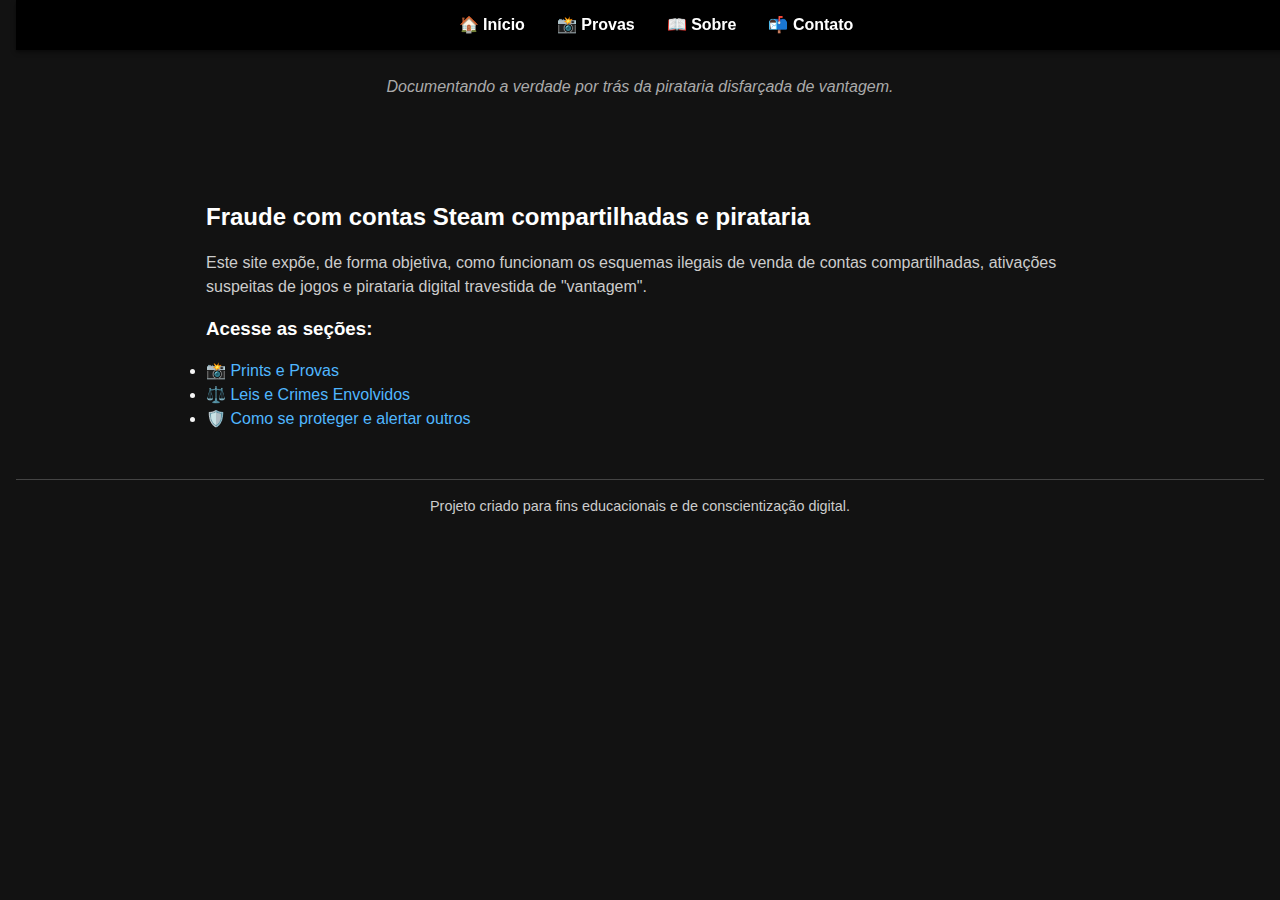
<file: index.html>
<!DOCTYPE html>
<html lang="pt-BR">
<head>
  <meta charset="UTF-8" />
  <meta name="viewport" content="width=device-width, initial-scale=1.0" />
  <title>SteamLeaks – Fraude com contas Steam</title>
  <link rel="stylesheet" href="style.css" />
</head>
<body>
  <header>
    <h1>SteamLeaks</h1>
    <p class="slogan">Documentando a verdade por trás da pirataria disfarçada de vantagem.</p>
  </header>

  <main>
    <h2>Fraude com contas Steam compartilhadas e pirataria</h2>
    <p>
      Este site expõe, de forma objetiva, como funcionam os esquemas ilegais de venda de contas compartilhadas,
      ativações suspeitas de jogos e pirataria digital travestida de "vantagem".
    </p>

    <section class="links">
      <h3>Acesse as seções:</h3>
      <ul>
        <li><a href="provas.html">📸 Prints e Provas</a></li>
        <li><a href="leis.html">⚖️ Leis e Crimes Envolvidos</a></li>
        <li><a href="proteger.html">🛡️ Como se proteger e alertar outros</a></li>
      </ul>
    </section>
  </main>

  <footer>
    <p> Projeto criado para fins educacionais e de conscientização digital.</p>
  </footer>
</body>
<!--Navbar-->
<header>
  <nav class="navbar">
    <ul>
        <li><a href="index.html">🏠 Início</a></li>
        <li><a href="provas.html">📸 Provas</a></li>
        <li><a href="sobre.html">📖 Sobre</a></li>
        <li><a href="contato.html">📬 Contato</a></li>
    </ul>
  </nav>
</header>

</html>

 
 
</file>
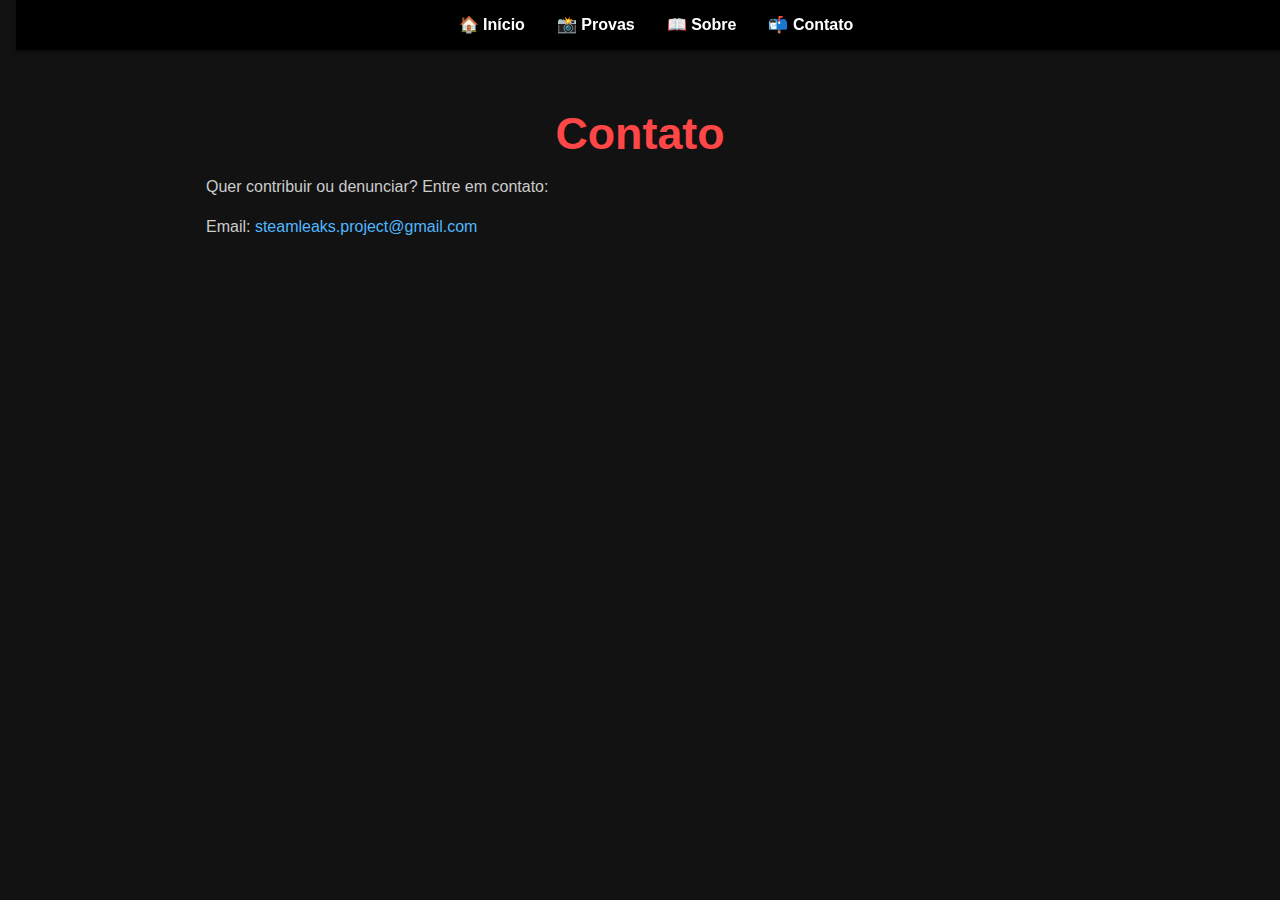
<file: contato.html>
<!DOCTYPE html>
<html lang="pt-BR">
<head>
  <meta charset="UTF-8" />
  <meta name="viewport" content="width=device-width, initial-scale=1" />
  <title>Contato - SteamLeaks</title>
  <link rel="stylesheet" href="style.css" />
</head>
<body>
  <header>
    <nav class="navbar">
      <ul>
        <li><a href="index.html">🏠 Início</a></li>
        <li><a href="provas.html">📸 Provas</a></li>
        <li><a href="sobre.html">📖 Sobre</a></li>
        <li><a href="contato.html">📬 Contato</a></li>
      </ul>
    </nav>
  </header>

  <main>
    <section id="contato">
      <h1>Contato</h1>
      <p>Quer contribuir ou denunciar? Entre em contato:</p>
      <p>Email: <a href="mailto:steamleaks.project@gmail.com">steamleaks.project@gmail.com</a></p>
    </section>
  </main>
</body>
</html>
</file>
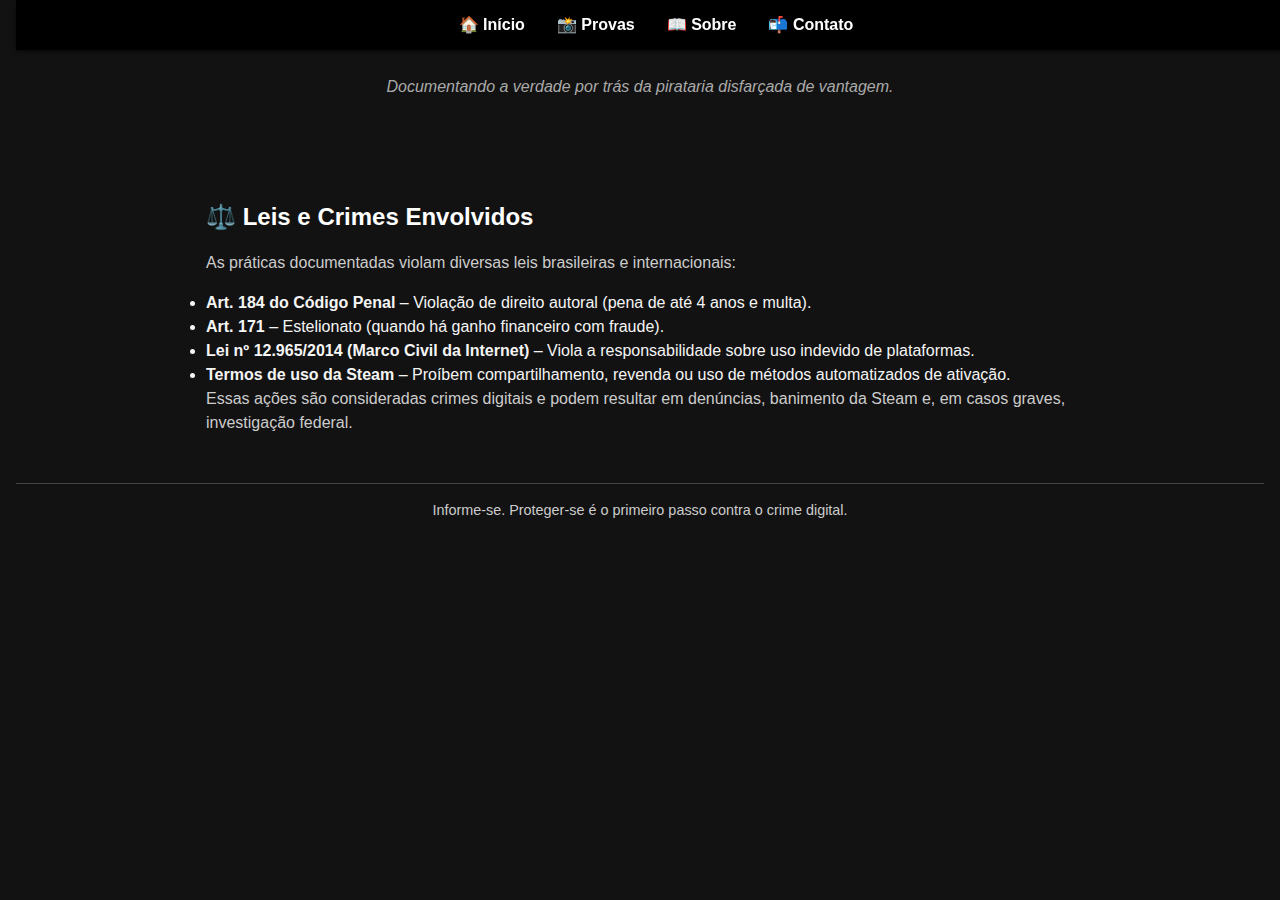
<file: leis.html>
<!DOCTYPE html>
<html lang="pt-BR">
<head>
  <meta charset="UTF-8" />
  <meta name="viewport" content="width=device-width, initial-scale=1.0" />
  <title>Leis – SteamLeaks</title>
  <link rel="stylesheet" href="style.css" />
</head>
<body>
  <header>
    <h1>SteamLeaks</h1>
    <p class="slogan">Documentando a verdade por trás da pirataria disfarçada de vantagem.</p>
  </header>

  <main>
    <h2>⚖️ Leis e Crimes Envolvidos</h2>

    <p>As práticas documentadas violam diversas leis brasileiras e internacionais:</p>

    <ul>
      <li><strong>Art. 184 do Código Penal</strong> – Violação de direito autoral (pena de até 4 anos e multa).</li>
      <li><strong>Art. 171</strong> – Estelionato (quando há ganho financeiro com fraude).</li>
      <li><strong>Lei nº 12.965/2014 (Marco Civil da Internet)</strong> – Viola a responsabilidade sobre uso indevido de plataformas.</li>
      <li><strong>Termos de uso da Steam</strong> – Proíbem compartilhamento, revenda ou uso de métodos automatizados de ativação.</li>
    </ul>

    <p>Essas ações são consideradas crimes digitais e podem resultar em denúncias, banimento da Steam e, em casos graves, investigação federal.</p>
  </main>

  <footer>
    <p>Informe-se. Proteger-se é o primeiro passo contra o crime digital.</p>
  </footer>
</body>
<!--Navbar-->
<header>
  <nav class="navbar">
    <ul>
        <li><a href="index.html">🏠 Início</a></li>
        <li><a href="provas.html">📸 Provas</a></li>
        <li><a href="sobre.html">📖 Sobre</a></li>
        <li><a href="contato.html">📬 Contato</a></li>
    </ul>
  </nav>
</header>

</html>
</file>
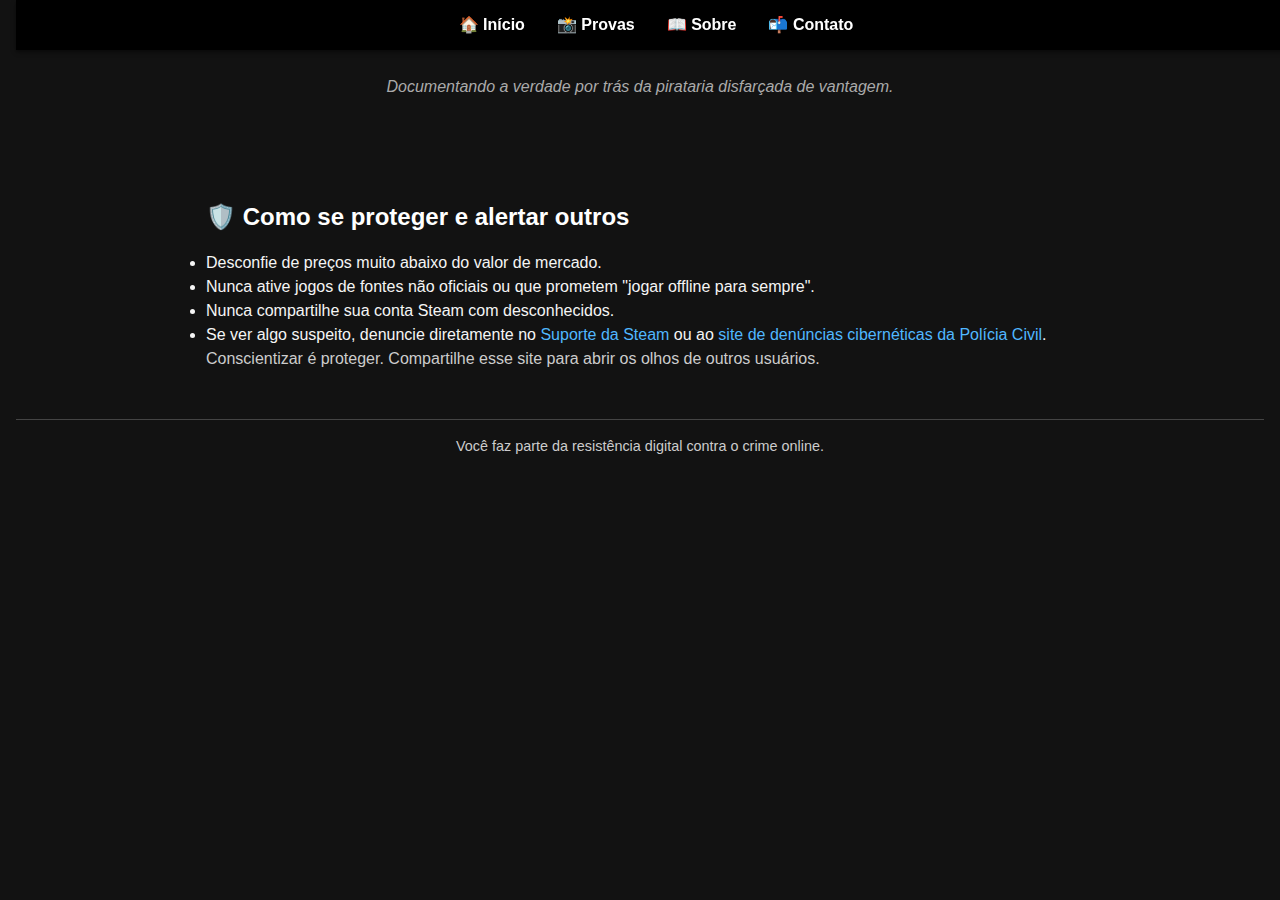
<file: proteger.html>
<!DOCTYPE html>
<html lang="pt-BR">
<head>
  <meta charset="UTF-8" />
  <meta name="viewport" content="width=device-width, initial-scale=1.0" />
  <title>Como se Proteger – SteamLeaks</title>
  <link rel="stylesheet" href="style.css" />
</head>
<body>
  <header>
    <h1>SteamLeaks</h1>
    <p class="slogan">Documentando a verdade por trás da pirataria disfarçada de vantagem.</p>
  </header>

  <main>
    <h2>🛡️ Como se proteger e alertar outros</h2>

    <ul>
      <li> Desconfie de preços muito abaixo do valor de mercado.</li>
      <li> Nunca ative jogos de fontes não oficiais ou que prometem "jogar offline para sempre".</li>
      <li> Nunca compartilhe sua conta Steam com desconhecidos.</li>
      <li> Se ver algo suspeito, denuncie diretamente no <a href="https://help.steampowered.com/pt/" target="_blank">Suporte da Steam</a> ou ao <a href="https://www.policiacivil.pr.gov.br/NUCIBER" target="_blank">site de denúncias cibernéticas da Polícia Civil</a>.</li>
    </ul>

    <p>Conscientizar é proteger. Compartilhe esse site para abrir os olhos de outros usuários.</p>
  </main>

  <footer>
    <p>Você faz parte da resistência digital contra o crime online.</p>
  </footer>
</body>
<!--Navbar-->
<header>
  <nav class="navbar">
    <ul>
        <li><a href="index.html">🏠 Início</a></li>
        <li><a href="provas.html">📸 Provas</a></li>
        <li><a href="sobre.html">📖 Sobre</a></li>
        <li><a href="contato.html">📬 Contato</a></li>
    </ul>
  </nav>
</header>

</html>
</file>
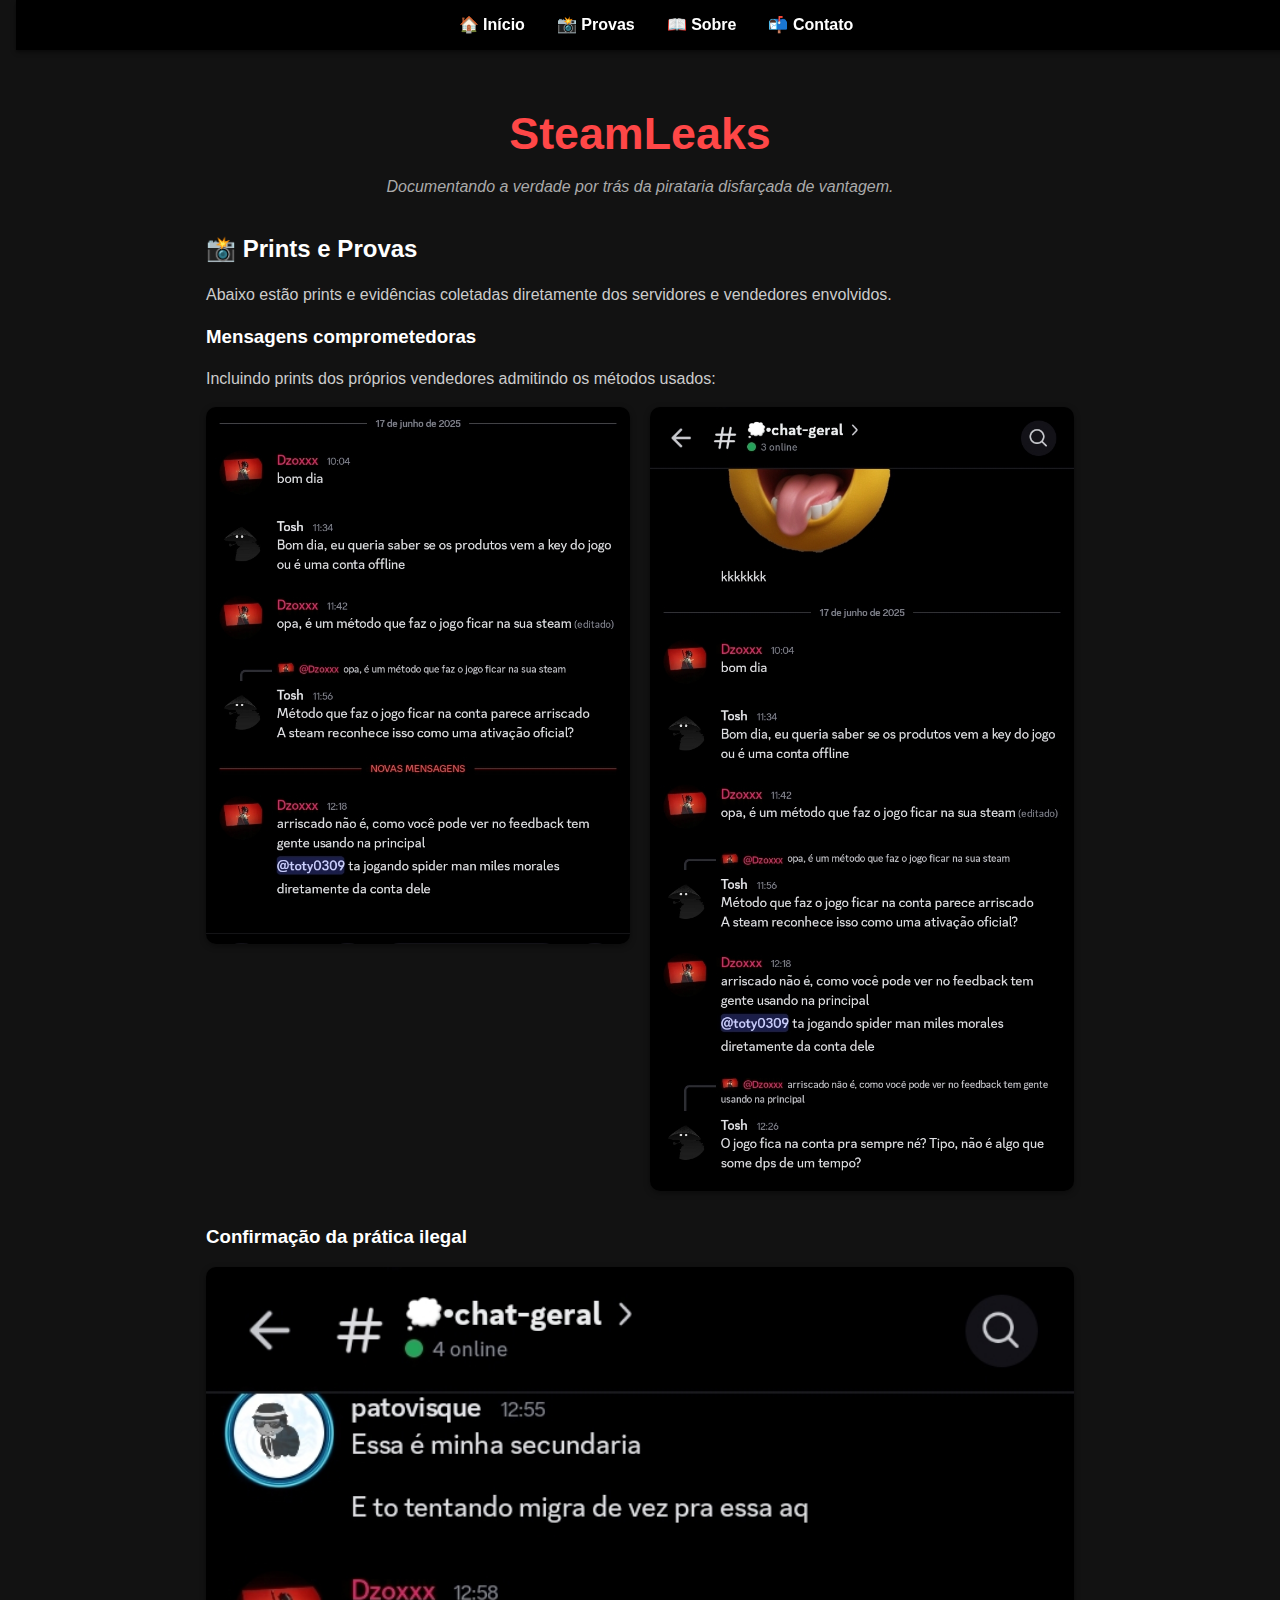
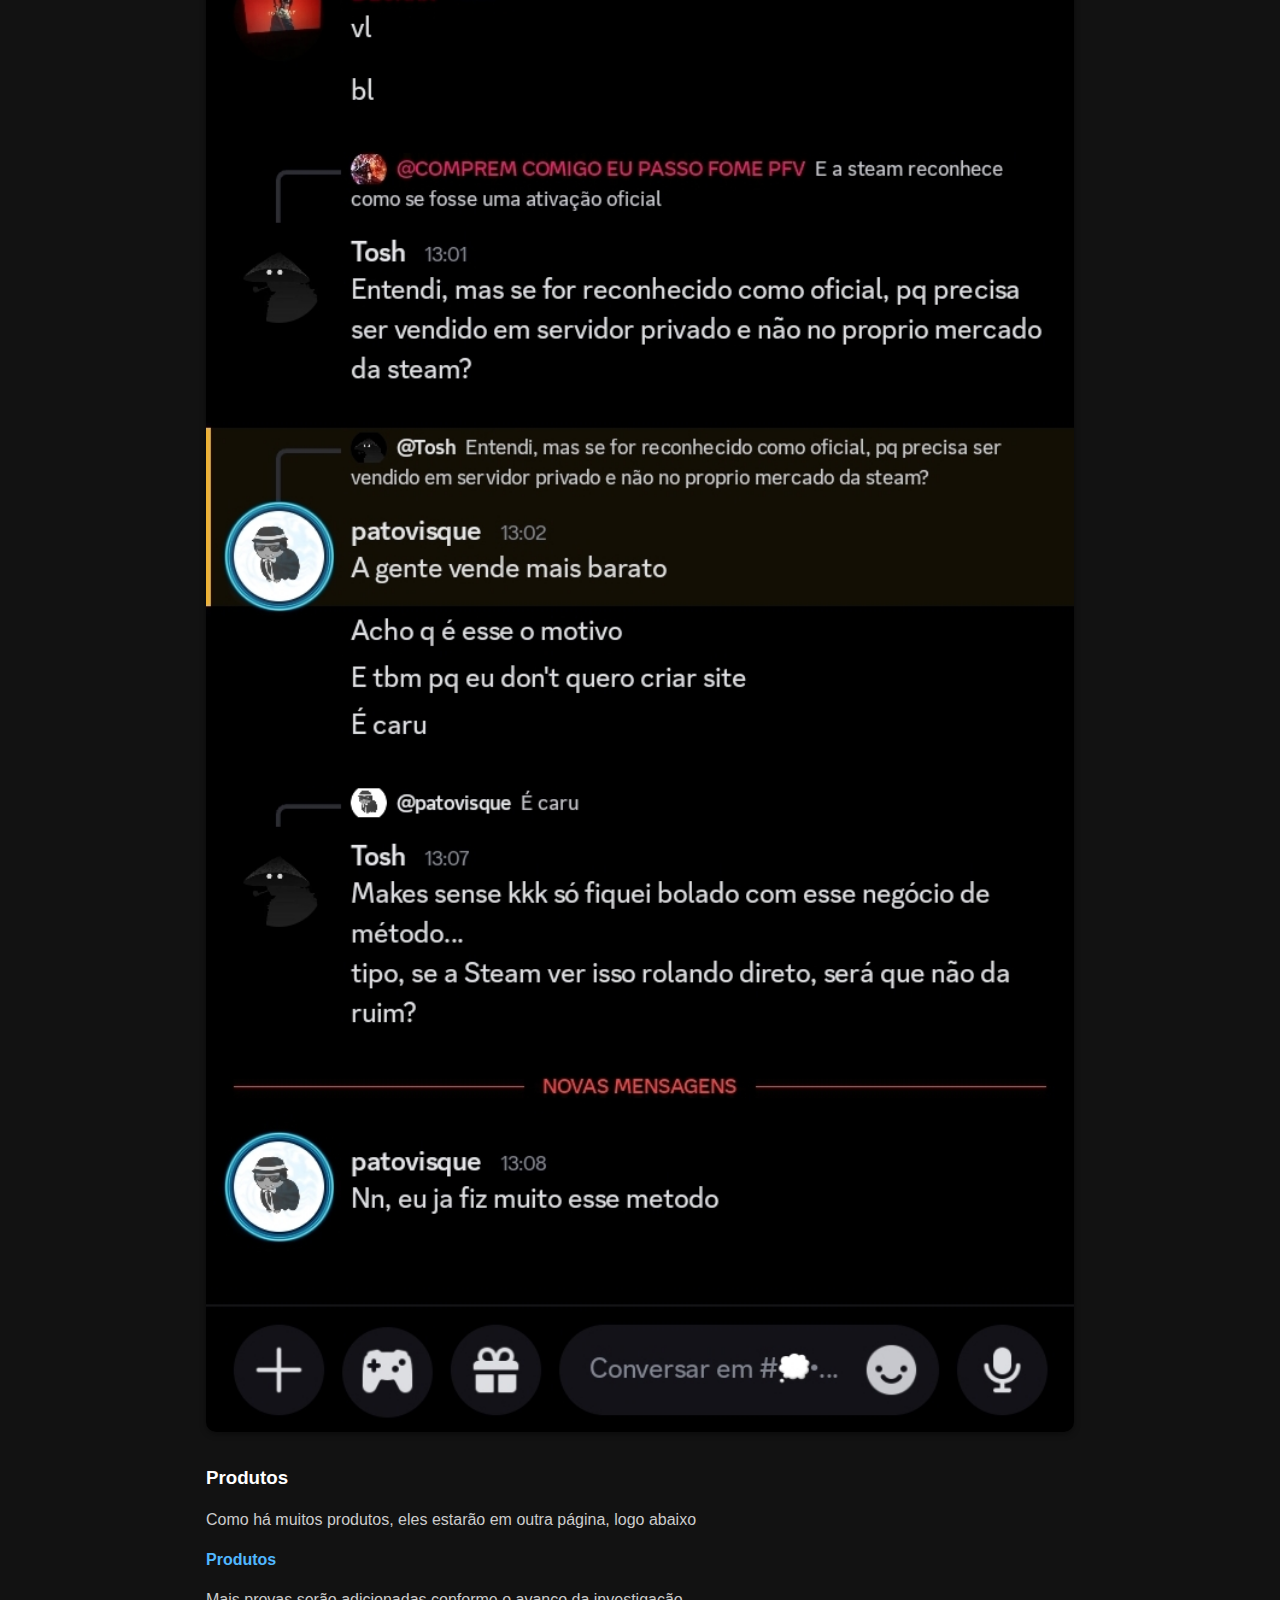
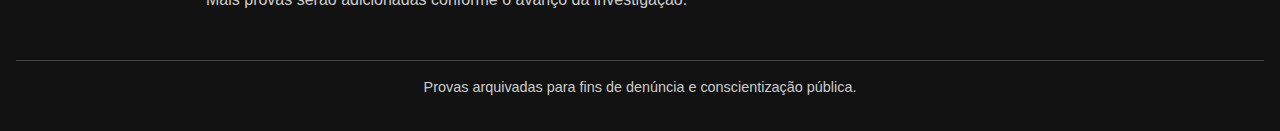
<file: provas.html>
<!DOCTYPE html>
<html lang="pt-BR">
<head>
  <meta charset="UTF-8" />
  <meta name="viewport" content="width=device-width, initial-scale=1.0" />
  <title>Provas – SteamLeaks</title>
  <link rel="stylesheet" href="style.css" />
</head>
<body>
  <!-- Navbar -->
  <header>
    <nav class="navbar">
      <ul>
        <li><a href="index.html">🏠 Início</a></li>
        <li><a href="provas.html">📸 Provas</a></li>
        <li><a href="sobre.html">📖 Sobre</a></li>
        <li><a href="contato.html">📬 Contato</a></li>
      </ul>
    </nav>
  </header>

  <main>
    <h1>SteamLeaks</h1>
    <p class="slogan">Documentando a verdade por trás da pirataria disfarçada de vantagem.</p>

    <h2>📸 Prints e Provas</h2>
    <p>Abaixo estão prints e evidências coletadas diretamente dos servidores e vendedores envolvidos.</p>

    <section>
      <h3>Mensagens comprometedoras</h3>
      <p>Incluindo prints dos próprios vendedores admitindo os métodos usados:</p>
      <div class="provas-grid">
        <img src="imagens/provas-chat/provachat1.jpg" alt="Print de conversa 1" />
        <img src="imagens/provas-chat/provachat2.jpg" alt="Print de conversa 2" />
      </div>
    </section>

    <section>
      <h3>Confirmação da prática ilegal</h3>
      <div class="provas-grid">
        <img src="imagens/provas-chat/provachat5.jpg" alt="Print de prática ilegal" />
      </div>
    </section>

    <section>
      <h3>Produtos</h3>
      <p>Como há muitos produtos, eles estarão em outra página, logo abaixo</p>
      <p class="produtos-click"><a href="produtos.html">Produtos</a></p>
    </section>

    <p>Mais provas serão adicionadas conforme o avanço da investigação.</p>
  </main>

  <footer>
    <p>Provas arquivadas para fins de denúncia e conscientização pública.</p>
  </footer>

</body>
</html>
</file>
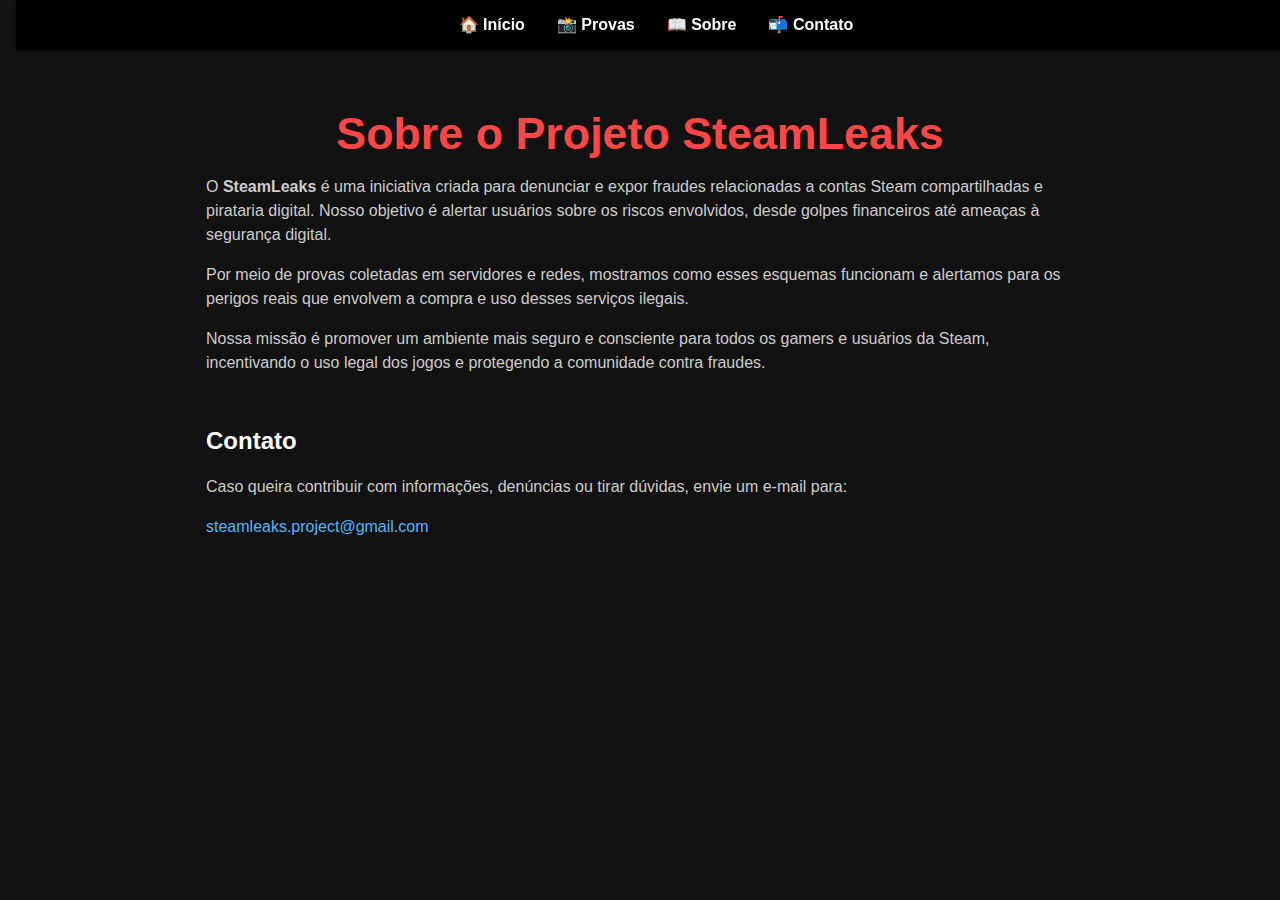
<file: sobre.html>
<!DOCTYPE html>
<html lang="pt-BR">
<head>
  <meta charset="UTF-8" />
  <meta name="viewport" content="width=device-width, initial-scale=1" />
  <title>Sobre - SteamLeaks</title>
  <link rel="stylesheet" href="style.css" />
</head>
<body>
<!--Navbar-->
  <header>
    <nav class="navbar">
      <ul>
        <li><a href="index.html">🏠 Início</a></li>
        <li><a href="provas.html">📸 Provas</a></li>
        <li><a href="sobre.html">📖 Sobre</a></li>
        <li><a href="contato.html">📬 Contato</a></li>
      </ul>
    </nav>
  </header>

  <main>
    <section id="sobre">
      <h1>Sobre o Projeto SteamLeaks</h1>
      <p>
        O <strong>SteamLeaks</strong> é uma iniciativa criada para denunciar e
        expor fraudes relacionadas a contas Steam compartilhadas e pirataria
        digital. Nosso objetivo é alertar usuários sobre os riscos envolvidos,
        desde golpes financeiros até ameaças à segurança digital.
      </p>

      <p>
        Por meio de provas coletadas em servidores e redes, mostramos como
        esses esquemas funcionam e alertamos para os perigos reais que
        envolvem a compra e uso desses serviços ilegais.
      </p>

      <p>
        Nossa missão é promover um ambiente mais seguro e consciente para todos
        os gamers e usuários da Steam, incentivando o uso legal dos jogos e
        protegendo a comunidade contra fraudes.
      </p>
    </section>

    <section id="contato" style="margin-top: 3rem;">
      <h2>Contato</h2>
      <p>
        Caso queira contribuir com informações, denúncias ou tirar dúvidas,
        envie um e-mail para:
      </p>
      <p><a href="mailto:steamleaks.project@gmail.com">steamleaks.project@gmail.com</a></p>
    </section>
  </main>
</body>
</html>
</file>
<file: style.css>
* {
  margin: 0;
  padding: 0;
  box-sizing: border-box;
}

body {
  font-family: Arial, sans-serif;
  background-color: #121212;
  color: #f5f5f5;
  padding: 0 1rem;
  line-height: 1.5;
}

.navbar {
  background-color: #000000;
  padding: 0.8rem 2rem;
  position: fixed;
  top: 0;
  width: 100%;
  z-index: 999;
  box-shadow: 0 2px 4px rgba(0, 0, 0, 0.5);
}

.navbar ul {
  list-style: none;
  display: flex;
  justify-content: center;
  gap: 2rem;
}

.navbar a {
  color: #ffffff;
  text-decoration: none;
  font-weight: bold;
  transition: color 0.3s;
}

.navbar a:hover {
  color: rgb(255, 0, 0);
}

main {
  max-width: 900px;
  margin: 100px auto 2rem;
  padding: 0 1rem;
}

h1 {
  font-size: 2.8rem;
  margin-bottom: 0.5rem;
  color: #ff4747;
  text-align: center;
}

.slogan {
  font-style: italic;
  color: #aaaaaa;
  text-align: center;
  margin-bottom: 2rem;
}

h2, h3 {
  color: #ffffff;
  margin-bottom: 1rem;
}

p {
  margin-bottom: 1rem;
  color: #ccc;
}

.produtos-click a {
  color: #50b7ff;
  font-weight: bold;
  text-decoration: none;
}

.produtos-click a:hover {
  text-decoration: underline;
}

.provas-grid {
  display: grid;
  grid-template-columns: repeat(auto-fit, minmax(250px, 1fr));
  gap: 20px;
  margin: 1rem 0 2rem;
}

.provas-grid img {
  width: 100%;
  height: auto;
  object-fit: cover;
  border-radius: 10px;
  box-shadow: 0 2px 6px rgba(0, 0, 0, 0.4);
}

footer {
  text-align: center;
  padding: 1rem 0;
  border-top: 1px solid #444;
  margin-top: 3rem;
  font-size: 0.9rem;
  color: #888;
}


a {
  color: #50b7ff;
  text-decoration: none;
}

a:hover {
  text-decoration: underline;
}
</file>
